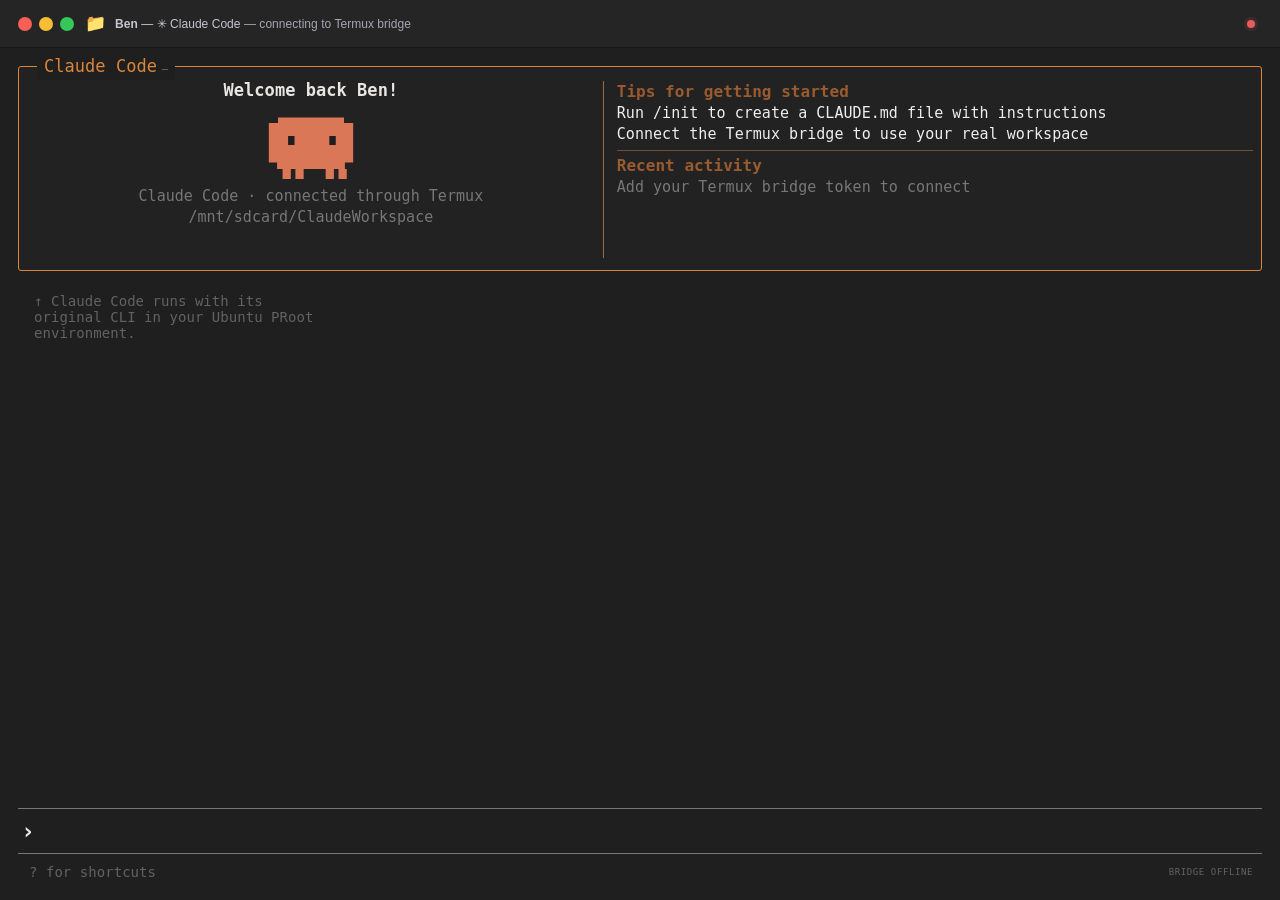
<file: claude-companion/app/src/main/assets/index.html>
<!doctype html>
<html lang="en">
<head>
  <meta charset="utf-8">
  <meta name="viewport" content="width=device-width,initial-scale=1,maximum-scale=1,viewport-fit=cover">
  <meta name="theme-color" content="#1f1f1f">
  <title>Claude Code</title>
  <link rel="stylesheet" href="app.css">
</head>
<body>
  <header class="titlebar">
    <div class="traffic-lights" aria-hidden="true"><i></i><i></i><i></i></div>
    <div class="folder">📁</div>
    <div class="window-title"><strong id="workspaceName">Ben</strong> — ✳ Claude Code <span id="windowPath">— connecting to Termux bridge</span></div>
    <button id="connectionButton" class="connection-button" aria-label="Connection settings" title="Bridge connection"><span id="connectionDot"></span></button>
  </header>

  <main class="main-layout">
    <section class="welcome-frame" aria-label="Claude Code welcome">
      <div class="legend"><span>Claude Code</span><small id="cliVersion">—</small></div>
      <div class="welcome-left">
        <div class="welcome-name" id="welcomeName">Welcome back Ben!</div>
        <svg class="claude-mark" viewBox="0 0 120 76" role="img" aria-label="Claude Code pixel mark">
          <path fill="#D97757" d="M14 13h10V7h72v6h10v43h-9v7H23v-7h-9z"/>
          <path fill="#D97757" d="M29 63h9v11h-9zM43 63h9v11h-9zM76 63h9v11h-9zM90 63h9v11h-9z"/>
          <path fill="#1F1F1F" d="M35 27h7v10h-7zM80 27h7v10h-7z"/>
        </svg>
        <div class="account-line" id="accountLine">Claude Code · connected through Termux</div>
        <div class="workspace-line" id="workspaceLine">/mnt/sdcard/ClaudeWorkspace</div>
      </div>
      <div class="welcome-right">
        <div class="section-title">Tips for getting started</div>
        <div class="tip-line" id="tipOne">Run /init to create a CLAUDE.md file with instructions</div>
        <div class="tip-line" id="tipTwo">Connect the Termux bridge to use your real workspace</div>
        <div class="section-divider"></div>
        <div class="section-title">Recent activity</div>
        <div class="recent-line" id="recentLine">No recent activity</div>
      </div>
    </section>

    <section id="conversation" class="conversation" aria-live="polite">
      <div class="announcement" id="announcement">↑ Claude Code runs with its original CLI in your Ubuntu PRoot environment.</div>
      <div id="messages" class="messages"></div>
    </section>
  </main>

  <footer class="composer-area">
    <div class="composer">
      <span class="prompt-chevron">›</span>
      <textarea id="promptInput" rows="1" placeholder="" autocomplete="off" autocapitalize="sentences"></textarea>
      <button id="sendButton" class="send-button" aria-label="Send prompt">↑</button>
    </div>
    <div class="shortcuts"><span>? for shortcuts</span><span id="bridgeState">BRIDGE OFFLINE</span></div>
  </footer>

  <div id="settingsBackdrop" class="settings-backdrop hidden">
    <section class="settings-panel">
      <div class="settings-header"><strong>Termux bridge</strong><button id="closeSettings" aria-label="Close">×</button></div>
      <p class="settings-copy">This APK runs independently. Termux stays in the background and provides the original Claude Code CLI. This app never opens the Termux screen.</p>
      <label>Local bridge URL<input id="bridgeUrl" value="http://127.0.0.1:8765" spellcheck="false"></label>
      <label>Bridge token<input id="bridgeToken" type="password" placeholder="Paste the token printed by the Termux installer" spellcheck="false"></label>
      <div class="settings-actions"><button id="testConnection" class="secondary-button">Test connection</button><button id="saveConnection" class="primary-button">Save</button></div>
      <div id="settingsFeedback" class="settings-feedback">Bridge is local-only. No external server is used.</div>
    </section>
  </div>

  <script src="app.js"></script>
</body>
</html>
</file>
<file: claude-companion/app/src/main/assets/app.css>
:root {
  color-scheme: dark;
  --bg: #1f1f1f;
  --bar: #252526;
  --panel: #222222;
  --text: #e8e5e2;
  --muted: #777777;
  --dim: #5f5f5f;
  --orange: #d9853b;
  --orange-dim: #995b2f;
  --line: #777777;
  --green: #3dbb70;
  --red: #e35d5b;
  font-family: "Roboto Mono", "Droid Sans Mono", monospace;
}
* { box-sizing: border-box; }
html, body { width: 100%; height: 100%; margin: 0; overflow: hidden; background: var(--bg); color: var(--text); }
body { display: flex; flex-direction: column; font-size: 13px; letter-spacing: .04px; }
button, input, textarea { font: inherit; }
.titlebar {
  height: 38px; min-height: 38px; display: flex; align-items: center; gap: 9px;
  padding: 0 13px; background: var(--bar); color: #c6c6cf; border-bottom: 1px solid #171717;
  white-space: nowrap; overflow: hidden;
}
.traffic-lights { display:flex; gap:7px; flex:none; }
.traffic-lights i { width:12px; height:12px; border-radius:50%; display:block; background:#fa5f57; }
.traffic-lights i:nth-child(2) { background:#f7bd35; }
.traffic-lights i:nth-child(3) { background:#35c75a; }
.folder { font-size: 17px; line-height: 1; margin-left: 2px; }
.window-title { overflow:hidden; text-overflow:ellipsis; font-family:Roboto, sans-serif; font-size:12px; }
.window-title strong { font-weight:600; }
.window-title span { color:#a6a6b0; }
.connection-button { width:23px; height:28px; border:0; padding:0; margin-left:auto; background:transparent; flex:none; display:grid; place-items:center; }
#connectionDot { display:block; width:8px; height:8px; border-radius:50%; background:var(--red); box-shadow:0 0 0 3px #e35d5b20; }
#connectionDot.online { background:var(--green); box-shadow:0 0 0 3px #3dbb7020; }
.main-layout { flex:1; min-height:0; display:flex; flex-direction:column; }
.welcome-frame {
  position:relative; flex:none; margin: 14px 16px 0; height: 105px; border:1px solid var(--orange);
  border-radius:3px; display:grid; grid-template-columns: 47% 53%; background:var(--panel);
}
.legend { position:absolute; top:-10px; left:18px; padding:0 7px; background:var(--bg); color:var(--orange); font-size:13px; line-height:18px; }
.legend small { color:#777; font-size:10px; margin-left:5px; }
.welcome-left { min-width:0; display:flex; flex-direction:column; align-items:center; justify-content:flex-start; padding:7px 8px 5px; overflow:hidden; }
.welcome-name { font-size:12px; font-weight:700; line-height:15px; text-align:center; white-space:nowrap; }
.claude-mark { height:38px; width:66px; margin:5px auto 3px; flex:none; }
.account-line, .workspace-line { color:var(--muted); font-size:10px; line-height:14px; text-align:center; white-space:nowrap; overflow:hidden; text-overflow:ellipsis; max-width:100%; }
.welcome-right { min-width:0; border-left:1px solid #9d6a45; margin:12px 0 9px; padding:0 8px 0 10px; overflow:hidden; }
.section-title { font-size:12px; color:var(--orange-dim); font-weight:700; line-height:16px; white-space:nowrap; overflow:hidden; text-overflow:ellipsis; }
.tip-line { color:#eeeeee; font-size:11px; line-height:15px; white-space:nowrap; overflow:hidden; text-overflow:ellipsis; }
.section-divider { height:1px; background:#754e36; margin:5px 0 4px; }
.recent-line { color:var(--muted); font-size:11px; line-height:15px; white-space:nowrap; overflow:hidden; text-overflow:ellipsis; }
.conversation { flex:1; min-height:0; position:relative; display:flex; flex-direction:column; overflow:hidden; }
.announcement { color:#626262; white-space:normal; font-size:11px; line-height:16px; margin:15px 28px 3px; max-width:290px; }
.messages { flex:1; overflow-y:auto; padding:4px 16px 12px; scrollbar-width:thin; scrollbar-color:#4e4e4e transparent; }
.message { margin:8px 0; white-space:pre-wrap; overflow-wrap:anywhere; line-height:1.45; }
.message.user { background:#303030; padding:7px 10px; color:#eee; border-radius:2px; }
.message.assistant { padding:2px 3px 6px; color:#e5e2df; }
.message .role { color:#c9c9c9; font-weight:700; margin-right:7px; }
.message .tool { color:#d99a5d; font-size:11px; }
.message.error { color:#f08a83; }
.typing { color:var(--muted); font-style:italic; }
.composer-area { flex:none; padding:0 11px calc(8px + env(safe-area-inset-bottom)); background:var(--bg); }
.composer { height:34px; min-height:34px; border-top:1px solid #777; border-bottom:1px solid #777; display:flex; align-items:center; gap:7px; }
.prompt-chevron { color:#efefef; font-size:23px; line-height:1; font-weight:700; padding-left:3px; }
#promptInput { resize:none; overflow:auto; outline:none; border:0; background:transparent; color:#fff; flex:1; min-width:0; max-height:96px; padding:7px 0 4px; font-size:13px; line-height:18px; }
.send-button { width:27px; height:27px; border:0; background:transparent; color:#eee; font-size:19px; display:none; }
.send-button.visible { display:block; }
.shortcuts { height:25px; display:flex; justify-content:space-between; align-items:center; padding:2px 9px 0 11px; color:#626262; font-size:11px; }
#bridgeState { font-size:9px; letter-spacing:.6px; }
#bridgeState.online { color:var(--green); }
.settings-backdrop { position:fixed; inset:0; z-index:10; background:#0009; display:flex; align-items:center; justify-content:center; padding:20px; }
.settings-backdrop.hidden { display:none; }
.settings-panel { width:min(100%,390px); background:#292929; border:1px solid var(--orange); border-radius:6px; padding:15px; box-shadow:0 12px 40px #0009; }
.settings-header { display:flex; justify-content:space-between; align-items:center; color:var(--orange); font-size:14px; margin-bottom:10px; }
.settings-header button { color:#ddd; background:transparent; border:0; font-size:23px; }
.settings-copy { color:#aaa; line-height:1.5; font-size:11px; margin:0 0 14px; }
.settings-panel label { display:block; color:#b77a4a; font-size:11px; margin:10px 0; }
.settings-panel input { width:100%; margin-top:5px; padding:9px; border:1px solid #555; border-radius:3px; background:#1d1d1d; color:#eee; outline:none; }
.settings-actions { display:flex; gap:8px; justify-content:flex-end; margin-top:13px; }
.settings-actions button { padding:8px 12px; border-radius:3px; border:1px solid #6d6d6d; }
.secondary-button { background:#333; color:#eee; }
.primary-button { background:#b66f35; border-color:#b66f35 !important; color:#fff; }
.settings-feedback { color:#888; font-size:10px; margin-top:12px; line-height:1.4; }
@media (min-width: 700px) {
  body { font-size:14px; }
  .titlebar { height:48px; min-height:48px; padding:0 18px; }
  .traffic-lights i { width:14px;height:14px; }
  .welcome-frame { margin:18px 18px 0; height:205px; grid-template-columns:47% 53%; }
  .legend { font-size:17px; line-height:22px; top:-12px; }
  .welcome-left { padding:12px; }
  .welcome-name { font-size:17px; line-height:22px; }
  .claude-mark { width:110px;height:70px;margin:10px auto 5px; }
  .account-line,.workspace-line,.tip-line,.recent-line { font-size:15px; line-height:21px; }
  .section-title { font-size:16px; line-height:22px; }
  .welcome-right { padding-left:13px; margin:14px 0 12px; }
  .announcement { font-size:14px; margin:22px 34px 6px; }
  .composer-area { padding:0 18px 12px; }
  .composer { height:46px; }
  #promptInput { font-size:16px; }
  .shortcuts { font-size:14px; height:34px; }
}
</file>
